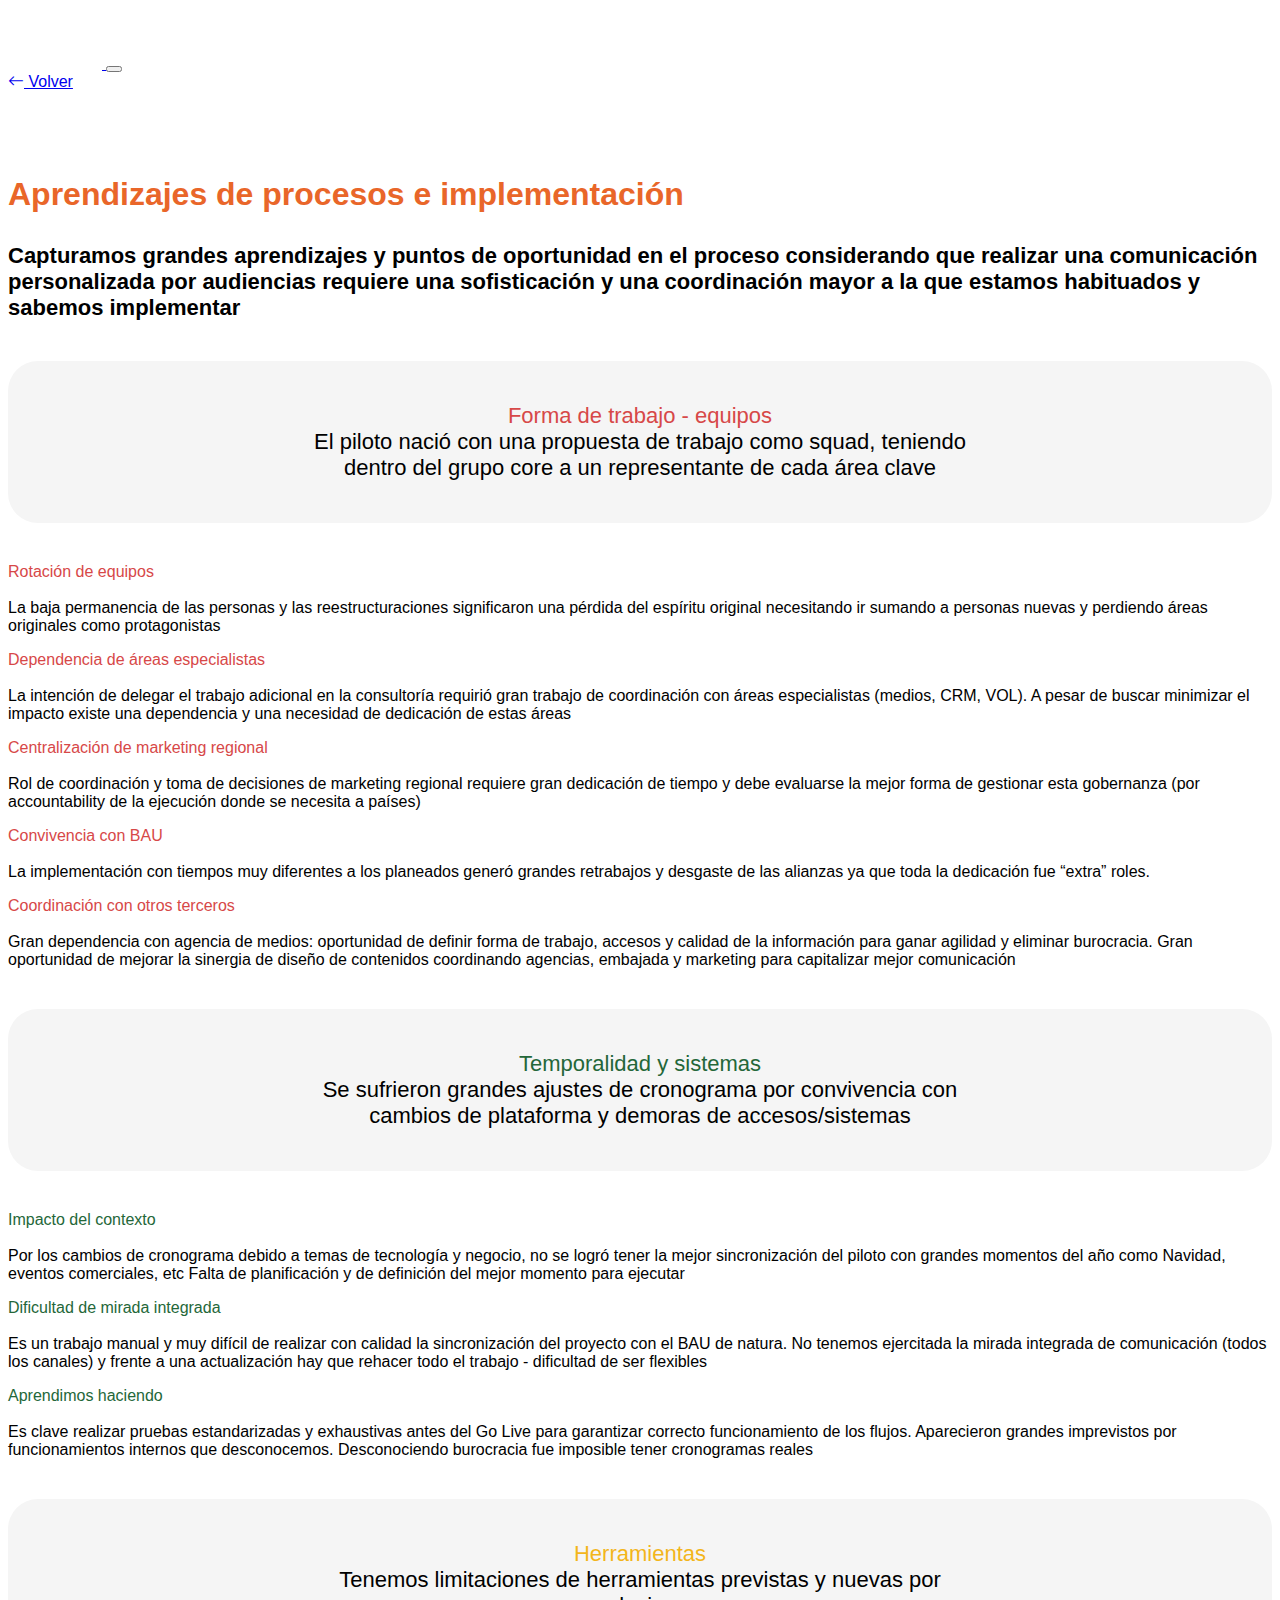
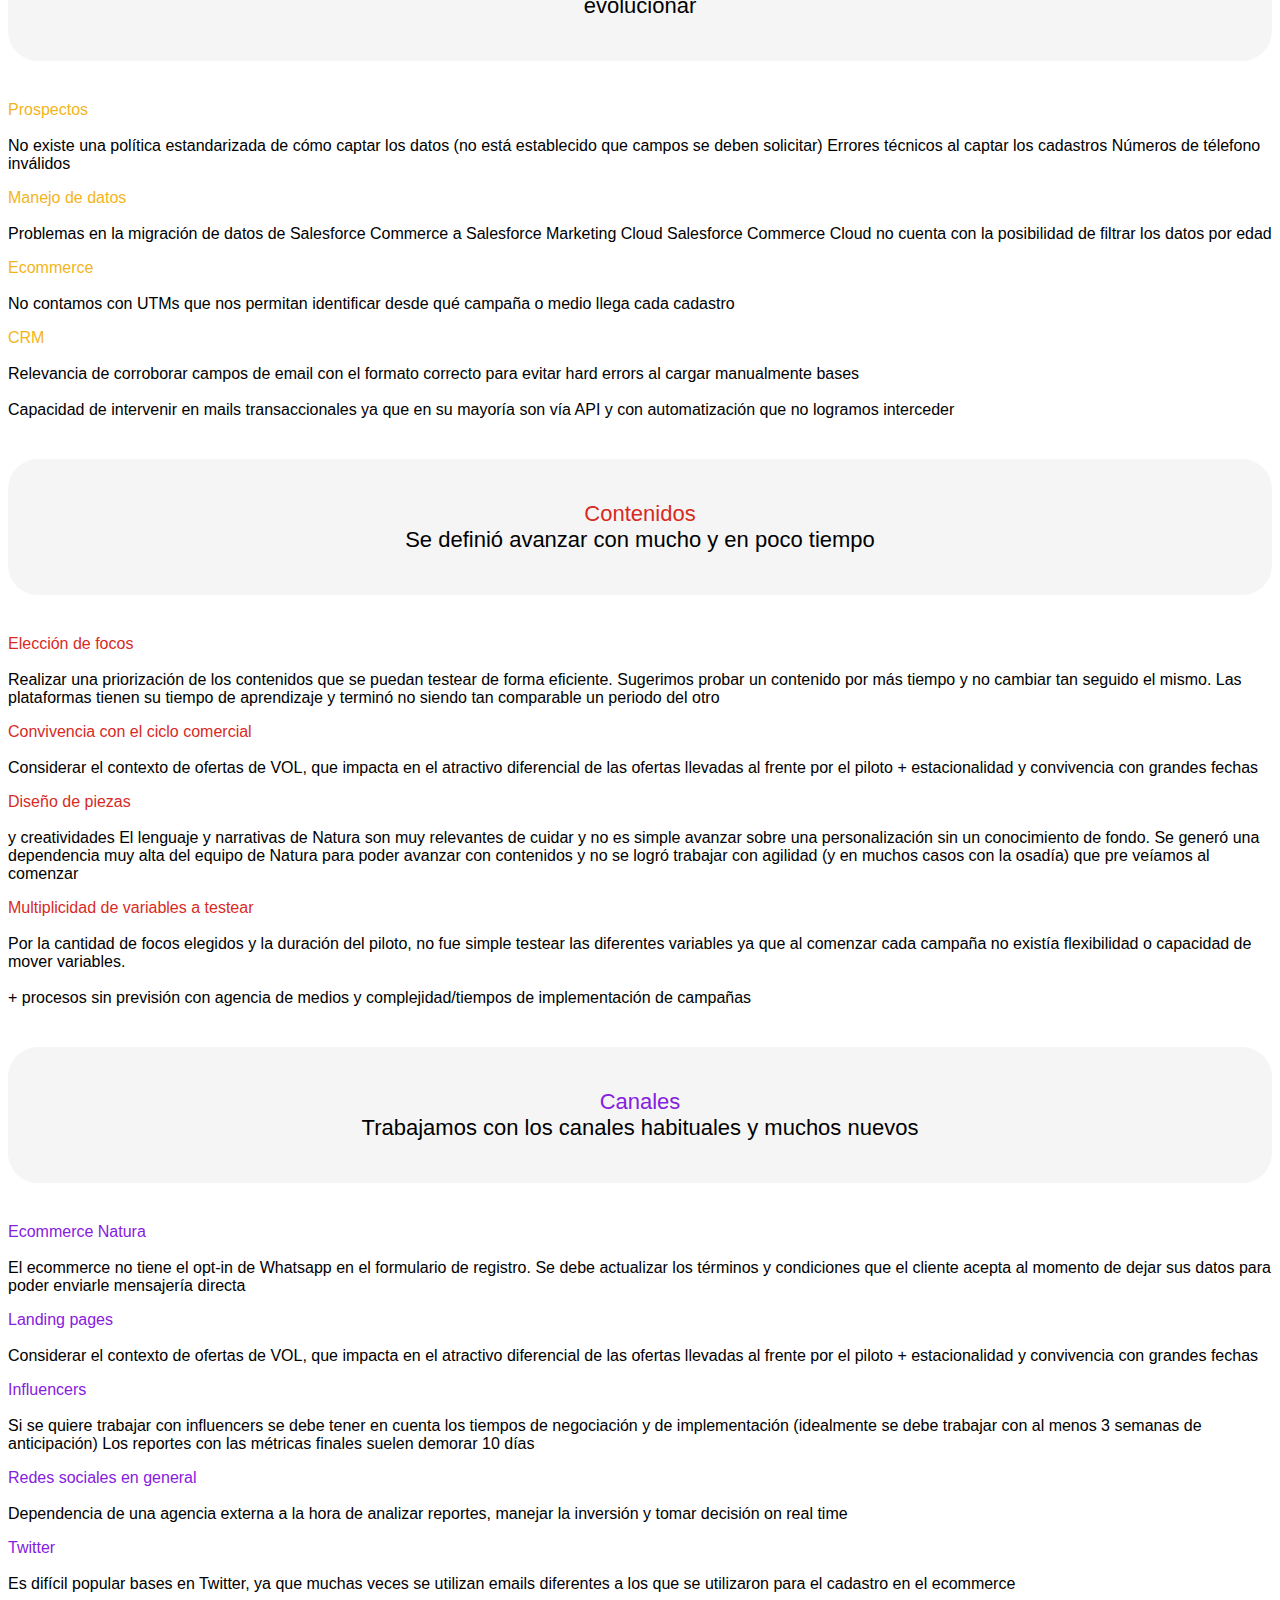
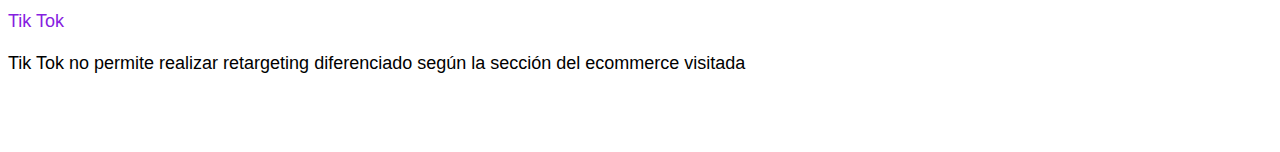
<file: aprendizajes.html>
<!DOCTYPE html>
<html lang="en">
  <head>
    <meta charset="UTF-8" />
    <meta http-equiv="X-UA-Compatible" content="IE=edge" />
    <meta name="viewport" content="width=device-width, initial-scale=1.0" />
    <!-- BOOTSTRAP -->
    <link
      href="https://cdn.jsdelivr.net/npm/bootstrap@5.2.3/dist/css/bootstrap.min.css"
      rel="stylesheet"
      integrity="sha384-rbsA2VBKQhggwzxH7pPCaAqO46MgnOM80zW1RWuH61DGLwZJEdK2Kadq2F9CUG65"
      crossorigin="anonymous"
    />
    <!-- ESTILOS Y TIPOGRAFIAS -->
    <link rel="stylesheet" href="natura-style.css" />
    <link rel="stylesheet" href="helvetica-font.css" />
    <!-- ICONOS -->
    <link
      rel="stylesheet"
      href="https://cdn.jsdelivr.net/npm/bootstrap-icons@1.10.5/font/bootstrap-icons.css"
    />

    <title>Natura - Aura Z - Aprendizajes</title>
    <link rel="icon" type="image/x-icon" href="/img/favicon.png" />
  </head>
  <body onload=" onLoad() ">
    <header>
      <nav class="navbar navbar-expand-lg navbar-dark bg-dark fixed-top">
        <div class="container">
          <a class="navbar-brand" href="https://ceibo.digital">
            <img src="img/ceibo.png" alt="Ceibo" class="img-fluid" />
          </a>
          <button
            class="navbar-toggler"
            type="button"
            data-bs-toggle="collapse"
            data-bs-target="#navegacion"
            aria-controls="navbar"
            aria-expanded="false"
            aria-label="Toggle navigation"
          >
            <span class="navbar-toggler-icon"></span>
          </button>
          <div
            class="collapse navbar-collapse justify-content-end"
            id="navegacion"
          >
            <div class="navbar-nav">
              <a class="nav-link" href="/"
                ><i class="bi bi-arrow-left"></i> Volver</a
              >
            </div>
          </div>
        </div>
      </nav>
    </header>

    <main>
      <section>
        <article>
          <div class="aprendizajes_procesos_implementacion">
            <article class="container">
              <h1 class="fw-bold naranja pb-4">
                Aprendizajes de procesos e implementación
              </h1>
              <h4 class="dosdos fw-normal pt-4">
                Capturamos grandes aprendizajes y puntos de oportunidad en el
                proceso considerando que realizar una comunicación personalizada
                por audiencias requiere una sofisticación y una coordinación
                mayor a la que estamos habituados y sabemos implementar
              </h4>

              <article>
                <div class="caja-titular-gris">
                  <p class="dosdos">
                    <span class="rojo-1 fw-bold">Forma de trabajo - equipos</span> <br />
                    El piloto nació con una propuesta de trabajo como squad,
                    teniendo dentro del grupo core a un representante de cada
                    área clave
                  </p>
                </div>
                <div class="row gap-4 justify-content-between">
                  <div class="col-md-2">
                    <p class="unoseis">
                      <span class="rojo-1 fw-bold">Rotación de equipos</span> <br /><br />

                      La baja permanencia de las personas y las
                      reestructuraciones significaron una pérdida del espíritu
                      original necesitando ir sumando a personas nuevas y
                      perdiendo áreas originales como protagonistas
                    </p>
                  </div>
                  <div class="col-md-2">
                    <p class="unoseis">
                      <span class="rojo-1 fw-bold">Dependencia de áreas especialistas</span> <br /><br />
                      La intención de delegar el trabajo adicional en la
                      consultoría requirió gran trabajo de coordinación con
                      áreas especialistas (medios, CRM, VOL). A pesar de buscar
                      minimizar el impacto existe una dependencia y una
                      necesidad de dedicación de estas áreas
                    </p>
                  </div>
                  <div class="col-md-2">
                    <p class="unoseis">
                      <span class="rojo-1 fw-bold">Centralización de marketing regional</span> <br /><br />
                      Rol de coordinación y toma de decisiones de marketing
                      regional requiere gran dedicación de tiempo y debe
                      evaluarse la mejor forma de gestionar esta gobernanza (por
                      accountability de la ejecución donde se necesita a países)
                    </p>
                  </div>
                  <div class="col-md-2">
                    <p class="unoseis">
                      <span class="rojo-1 fw-bold">Convivencia con BAU</span> <br /><br />
                      La implementación con tiempos muy diferentes a los
                      planeados generó grandes retrabajos y desgaste de las
                      alianzas ya que toda la dedicación fue “extra” roles.
                    </p>
                  </div>
                  <div class="col-md-2">
                    <p class="unoseis">
                      <span class="rojo-1 fw-bold">Coordinación con otros terceros</span> <br /><br />
                      Gran dependencia con agencia de medios: oportunidad de
                      definir forma de trabajo, accesos y calidad de la
                      información para ganar agilidad y eliminar burocracia.
                      Gran oportunidad de mejorar la sinergia de diseño de
                      contenidos coordinando agencias, embajada y marketing para
                      capitalizar mejor comunicación
                    </p>
                  </div>
                </div>
              </article>

              <article>
                <div class="caja-titular-gris">
                  <p class="dosdos">
                    <span class="verde fw-bold">Temporalidad y sistemas</span> <br />
                    Se sufrieron grandes ajustes de cronograma por convivencia con cambios de plataforma y demoras de accesos/sistemas
                  </p>
                </div>
                <div class="row justify-content-start gap-4">
                  <div class="col-md-3">
                    <p class="unoseis">
                      <span class="verde fw-bold">Impacto del contexto</span> <br /><br />

                      Por los cambios de cronograma debido a temas de tecnología
                      y negocio, no se logró tener la mejor sincronización del
                      piloto con grandes momentos del año como Navidad, eventos
                      comerciales, etc Falta de planificación y de definición
                      del mejor momento para ejecutar
                    </p>
                  </div>
                  <div class="col-md-3">
                    <p class="unoseis">
                      <span class="verde fw-bold">Dificultad de mirada integrada</span> <br /><br />

                      Es un trabajo manual y muy difícil de realizar con calidad
                      la sincronización del proyecto con el BAU de natura. No
                      tenemos ejercitada la mirada integrada de comunicación
                      (todos los canales) y frente a una actualización hay que
                      rehacer todo el trabajo - dificultad de ser flexibles
                    </p>
                  </div>
                  <div class="col-md-3">
                    <p class="unoseis">
                      <span class="verde fw-bold">Aprendimos haciendo</span> <br /><br />

                      Es clave realizar pruebas estandarizadas y exhaustivas
                      antes del Go Live para garantizar correcto funcionamiento
                      de los flujos. Aparecieron grandes imprevistos por
                      funcionamientos internos que desconocemos. Desconociendo
                      burocracia fue imposible tener cronogramas reales
                    </p>
                  </div>
                </div>
              </article>

              <article>
                <div class="caja-titular-gris">
                  <p class="dosdos">
                    <span class="amarillo fw-bold">Herramientas</span> <br />
                    Tenemos limitaciones de herramientas previstas y nuevas por
                    evolucionar
                  </p>
                </div>
                <div class="row justify-content-between">
                  <div class="col-md-3">
                    <p class="unoseis">
                      <span class="amarillo fw-bold">Prospectos</span> <br /><br />

                      No existe una política estandarizada de cómo captar los
                      datos (no está establecido que campos se deben solicitar)
                      Errores técnicos al captar los cadastros Números de
                      télefono inválidos
                    </p>
                  </div>
                  <div class="col-md-3">
                    <p class="unoseis">
                      <span class="amarillo fw-bold">Manejo de datos</span><br /><br />

                      Problemas en la migración de datos de Salesforce Commerce
                      a Salesforce Marketing Cloud Salesforce Commerce Cloud no
                      cuenta con la posibilidad de filtrar los datos por edad
                    </p>
                  </div>
                  <div class="col-md-3">
                    <p class="unoseis">
                      <span class="amarillo fw-bold">Ecommerce</span><br /><br />

                      No contamos con UTMs que nos permitan identificar desde
                      qué campaña o medio llega cada cadastro
                    </p>
                  </div>
                  <div class="col-md-3">
                    <p class="unoseis">
                      <span class="amarillo fw-bold">CRM</span> <br /><br />

                      Relevancia de corroborar campos de email con el formato
                      correcto para evitar hard errors al cargar manualmente
                      bases <br /><br />

                      Capacidad de intervenir en mails transaccionales ya que en
                      su mayoría son vía API y con automatización que no
                      logramos interceder
                    </p>
                  </div>
                </div>
              </article>

              <article>
                <div class="caja-titular-gris">
                  <p class="dosdos">
                    <span class="rojo-2 fw-bold">Contenidos</span> <br />
                    Se definió avanzar con mucho y en poco tiempo
                  </p>
                </div>
                <div class="row justify-content-between">
                  <div class="col-md-3">
                    <p class="unoseis">
                      <span class="rojo-2 fw-bold">Elección de focos</span><br /><br />

                      Realizar una priorización de los contenidos que se puedan
                      testear de forma eficiente. Sugerimos probar un contenido
                      por más tiempo y no cambiar tan seguido el mismo. Las
                      plataformas tienen su tiempo de aprendizaje y terminó no
                      siendo tan comparable un periodo del otro
                    </p>
                  </div>
                  <div class="col-md-3">
                    <p class="unoseis">
                      <span class="rojo-2 fw-bold">Convivencia con el ciclo comercial</span><br /><br />

                      Considerar el contexto de ofertas de VOL, que impacta en
                      el atractivo diferencial de las ofertas llevadas al frente
                      por el piloto + estacionalidad y convivencia con grandes
                      fechas
                    </p>
                  </div>
                  <div class="col-md-3">
                    <p class="unoseis">
                      <span class="rojo-2 fw-bold">Diseño de piezas</span><br /><br />
                      y creatividades El lenguaje y narrativas de Natura son muy
                      relevantes de cuidar y no es simple avanzar sobre una
                      personalización sin un conocimiento de fondo. Se generó
                      una dependencia muy alta del equipo de Natura para poder
                      avanzar con contenidos y no se logró trabajar con agilidad
                      (y en muchos casos con la osadía) que pre veíamos al
                      comenzar
                    </p>
                  </div>
                  <div class="col-md-3">
                    <p class="unoseis">
                      <span class="rojo-2 fw-bold">Multiplicidad de variables a testear</span><br /><br />

                      Por la cantidad de focos elegidos y la duración del
                      piloto, no fue simple testear las diferentes variables ya
                      que al comenzar cada campaña no existía flexibilidad o
                      capacidad de mover variables.<br /><br />

                      + procesos sin previsión con agencia de medios y
                      complejidad/tiempos de implementación de campañas
                    </p>
                  </div>
                </div>
              </article>

              <article>
                <div class="caja-titular-gris">
                  <p class="dosdos">
                    <span class="violeta fw-bold">Canales</span> <br />
                    Trabajamos con los canales habituales y muchos nuevos
                  </p>
                </div>
                <div class="row justify-content-between">
                  <div class="col-md-2">
                    <p class="unoseis">
                      <span class="violeta fw-bold">Ecommerce Natura</span><br /><br />

                      El ecommerce no tiene el opt-in de Whatsapp en el
                      formulario de registro. Se debe actualizar los términos y
                      condiciones que el cliente acepta al momento de dejar sus
                      datos para poder enviarle mensajería directa
                    </p>
                  </div>
                  <div class="col-md-2">
                    <p class="unoseis">
                      <span class="violeta fw-bold">Landing pages</span><br /><br />

                      Considerar el contexto de ofertas de VOL, que impacta en
                      el atractivo diferencial de las ofertas llevadas al frente
                      por el piloto + estacionalidad y convivencia con grandes
                      fechas
                    </p>
                  </div>
                  <div class="col-md-2">
                    <p class="unoseis">
                      <span class="violeta fw-bold">Influencers</span><br /><br />

                      Si se quiere trabajar con influencers se debe tener en
                      cuenta los tiempos de negociación y de implementación
                      (idealmente se debe trabajar con al menos 3 semanas de
                      anticipación) Los reportes con las métricas finales suelen
                      demorar 10 días
                    </p>
                  </div>
                  <div class="col-md-2">
                    <p class="unoseis">
                      <span class="violeta fw-bold">Redes sociales en general</span><br /><br />

                      Dependencia de una agencia externa a la hora de analizar
                      reportes, manejar la inversión y tomar decisión on real
                      time
                    </p>
                  </div>
                  <div class="col-md-2">
                    <p class="unoseis">
                      <span class="violeta fw-bold">Twitter</span><br /><br />

                      Es difícil popular bases en Twitter, ya que muchas veces
                      se utilizan emails diferentes a los que se utilizaron para
                      el cadastro en el ecommerce
                    </p>
                  </div>
                  <div class="col-md-2">
                    <p>
                      <span class="violeta fw-bold">Tik Tok</span> <br /><br />

                      Tik Tok no permite realizar retargeting diferenciado según
                      la sección del ecommerce visitada
                    </p>
                  </div>
                </div>
              </article>
            </article>
          </div>
        </article>
      </section>
    </main>
  </body>
</html>
</file>
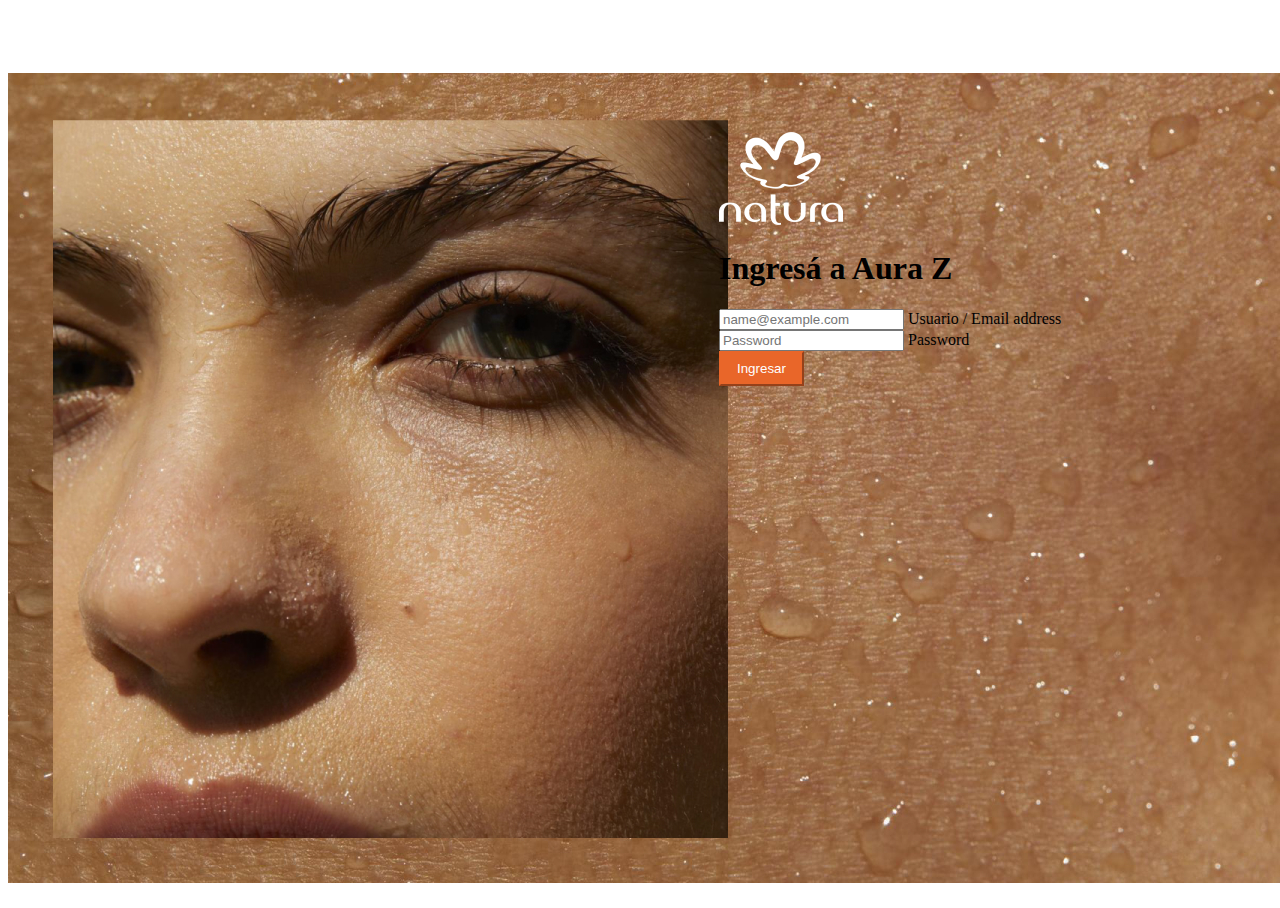
<file: login.html>
<!DOCTYPE html>
<html lang="en">
  <head>
    <meta charset="UTF-8" />
    <meta http-equiv="X-UA-Compatible" content="IE=edge" />
    <meta name="viewport" content="width=device-width, initial-scale=1.0" />

    <link
      href="https://cdn.jsdelivr.net/npm/bootstrap@5.2.3/dist/css/bootstrap.min.css"
      rel="stylesheet"
      integrity="sha384-rbsA2VBKQhggwzxH7pPCaAqO46MgnOM80zW1RWuH61DGLwZJEdK2Kadq2F9CUG65"
      crossorigin="anonymous"
    />
    <script src="funciones.js"></script>

    <title>Natura - Login</title>
    <link rel="icon" type="image/x-icon" href="/img/favicon.png" />

    <!-- Custom styles for this template -->
    <link href="login.css" rel="stylesheet" />
  </head>
  <body>
    <header>
      <nav class="navbar bg-dark">
        <div class="container">
          <a class="navbar-brand" href="https://ceibo.digital">
            <img src="img/ceibo.png" alt="Ceibo" class="img-fluid" />
          </a>
        </div>
      </nav>
    </header>
    <main>
      <section class="area-login p-0 m-0">
        <article class="caja-login">
          <div class="hero">
            <img src="img/cover-1.jpg" class="img-fluid" alt="Hero" />
          </div>
          <div class="texto-hero">
            <div class="form-signin">
              <form
                name="login"
                onsubmit="return onSumbitLogin(event)"
                class="need-validation"
              >
                <!-- method="post" -->
                <img
                  class="mb-4 img-fluid"
                  src="img/natura.png"
                  alt="logo Natura"
                  width="124"
                />
                <h1 class="display-3 text-white mb-3 fw-bold">
                  Ingresá a Aura Z
                </h1>
                <div
                  id="alert"
                  class="alert alert-danger"
                  role="alert"
                  style="display: none"
                >
                  Credenciales invalidas!!!
                </div>

                <div class="form-floating mb-3">
                  <input
                    type="text"
                    class="form-control"
                    id="email"
                    name="email"
                    placeholder="name@example.com"
                    required
                  />
                  <label for="floatingInput">Usuario / Email address</label>
                </div>
                <div class="form-floating mb-5">
                  <input
                    type="password"
                    class="form-control"
                    id="password"
                    name="password"
                    placeholder="Password"
                    required
                  />
                  <label for="floatingPassword">Password</label>
                </div>

                <button
                  class="w-100 boton btn btn-lg text-uppercase"
                  type="submit"
                >
                  Ingresar
                </button>
                <!-- <p class="mt-5 mb-3 text-muted">&copy; 2017–2022</p> -->
              </form>
            </div>
          </div>
        </article>
      </section>
    </main>

    <script
      src="https://cdn.jsdelivr.net/npm/bootstrap@5.2.3/dist/js/bootstrap.bundle.min.js"
      integrity="sha384-kenU1KFdBIe4zVF0s0G1M5b4hcpxyD9F7jL+jjXkk+Q2h455rYXK/7HAuoJl+0I4"
      crossorigin="anonymous"
    ></script>
  </body>
</html>
</file>
<file: natura-style.css>
html,
body {
  height: 100%;
  font-family: "Helvetica Neue", "Arial";
  background-color: #fff;
}

:root {
  --bs-primary: #e96629;
  --verde-activista: #246739;
  --rojo-BT: #BE2328;
  --violeta-genz: #8620E0;
}

.navbar-nav {
  gap: 10px;
}
a:hover {
  color: #b45123;
  transition: all;
}
p {
  font-size: 18px;
}
header {
  height: 87px;
}
.dosdos {
  font-size: 22px;
}
.unoocho {
  font-size: 18px;
}
.unoseis {
  font-size: 16px;
}
.naranja {
  color: var(--bs-primary);
}
.verde {
  color: var(--verde-activista);
}
.violeta {
  color: var(--violeta-genz);
}
.rojo-1 {
  color: #D74848;
}
.rojo-2 {
  color: #D72B1F;
}
.amarillo {
  color: #F3B51B;
}
/* .cabecera {
  background-image: url(img/cover-1.jpg);
  background-repeat: no-repeat;
  background-size: cover;
  /* padding-top: 150px; 
  min-height: 850px;
} */
.texto-cabecera {
  /* padding-top: 120px; */
  position: absolute;
  top: 13%;
  left: 55%;
  margin-right: 100px;
}
.gran-display {
  font-size: calc(2.5rem + 4.5vw);
}
.bloque-naranja {
  background-color: var(--bs-primary);
  min-height: 650px;
  display: flex;
  justify-content: center;
  align-items: center;
}
.bloque-marron {
  background-color: #C7B9AE;
  min-height: 650px;
  display: flex;
  justify-content: center;
  align-items: center;
}
ul > li::marker {
  color: var(--bs-primary);
}
.vineta-numero {
  position: relative;
  display: flex;
  padding: 30px 90px;
}
.numero-grande {
  color: #F1F1F1;
  position: absolute;
  font-size: 155px;
  font-weight: bold;
  bottom: -30px;
  left: 35px;
  z-index: -1;
}
.numero-grande_3 {
  color: #F1F1F1;
  position: absolute;
  font-size: 155px;
  font-weight: bold;
  bottom: -30px;
  left: 10px;
  z-index: -1;
}
.numero-grande_derecha {
  color: #F1F1F1;
  position: absolute;
  font-size: 155px;
  font-weight: bold;
  bottom: -30px;
  right: 80px;
  z-index: -1;
}
.mapping {
  min-height: 800px;
  position: relative;
  padding-bottom: 50px;
}
.cuadro-mapping {
  position: relative;
}
.imagen-mapping {
  position: relative;
  max-width: 914px;
}
.boton-popover-1 {
  position: absolute;
  background-color: #d9d9d9;
  font-weight: bold;
  width: 41px;
  height: 41px;
  font-size: 25px;
  border-top-left-radius: 10px;
  border-top-right-radius: 10px;
  border-bottom-left-radius: 10px;
  display: flex;
  justify-content: center;
  left: 259px;
  bottom: 22%;
}
.boton-popover-2 {
  position: absolute;
  background-color: #d9d9d9;
  font-weight: bold;
  width: 41px;
  height: 41px;
  font-size: 25px;
  border-top-left-radius: 10px;
  border-top-right-radius: 10px;
  border-bottom-left-radius: 10px;
  display: flex;
  justify-content: center;
  right: 86px;
  top: 14%;
}
.custom-popover {
  background-color: #2b2b2b;
  --bs-popover-body-color: #fff;
  --bs-popover-arrow-border: #fff;
}
.foto-lateral {
  position: absolute;
  top: 0;
  right: 0;
}
.arquetipos {
  padding-bottom: 50px;
}

.caja-arquetipo {
  padding: 40px 20px;
  color: #fff;
  border-top-left-radius: 0%;
  border-top-right-radius: 20px;
  border-bottom-left-radius: 20px;
  border-bottom-right-radius: 20px;
  max-width: 370px;
  margin: 10px 0;
}
.bg-natura {
  background-color: var(--bs-primary);
}
.bg-violeta {
  background-color: var(--violeta-genz);
}
.bg-rojo {
  background-color: var(--rojo-BT)
}
.bg-verde {
  background-color: var(--verde-activista)
}
.btn.bg-verde:hover {
  background-color: #24673950;
  color: var(--verde-activista) !important;
}
.btn.bg-rojo:hover {
  background-color: #BE232850;
  color: var(--rojo-BT) !important;
}
.btn.bg-violeta:hover {
  background-color: #8620E050;
  color: var(--violeta-genz) !important;
}
.bg-blanco {
  background-color: #fff;
}
.texto-caja-arquetipo {
  font-size: 16px;
}
.separador {
  margin: 15px 0;
  height: 1px;
  width: 100%;
  background-color: #fff;
}
.iconos-sociales i {
  font-size: 1.5em;
  margin-right: 20px;
}
.iconify {
  font-size: 1.2em;
}
.iconos-sociales-tabla i {
  font-size: 2.5em;
  margin-right: 20px;
}

.que-probamos {
  background-color: #F1F1F1;
  padding: 60px 0;
}
.que-aprendimos {
  padding: 60px 0;
}
.globito {
  border-radius: 100%;
  background-color: #fff;
  /* border: 1px solid red; */
  width: 15px;
  height: 15px;
  display: inline-flex;
  margin: 0 10px;
}
.burbuja {
  text-align: center;
  border-radius: 3em;
  padding: 5px 0;
  color: #000;
  min-width: 160px;
  display: inline-flex;
  justify-content: center;
}
.boton-natura {
  background-color: var(--bs-primary);
  text-transform: uppercase;
  color: #fff;
  font-weight: bold;
  font-size: 20px;
  padding: 10px 35px;
  margin: 10px 0;
  margin-right: 20px;
}
.boton-natura:hover {
  background-color: #ffdbbd;
  color: var(--bs-primary);
  border-color: #ffdbbd;
}
.pintado {
  background-color: #ffdbbd !important;
  color: var(--bs-primary) !important;
  font-weight: bold;
}
.filtros-redes {
  display: flex;
  gap: 1rem;
  justify-content: center;
  padding: 30px 0;
  flex-wrap: wrap;
}
.filtros {
  display: flex;
  gap: 5rem;
  justify-content: start;
  padding: 30px 0;
  flex-wrap: wrap;
  position: sticky;
  top: 87px;
  background-color: #fff;
  z-index: 20;
}
.boton-filtro {
  border-radius: 3em;
  padding: 5px;
  min-width: 360px;
  font-size: 24px;
  font-weight: bold;
  border: 1px solid;
  background-color: #fff;
}
.filtro-activista {
  border-color: var(--verde-activista);
  color: var(--verde-activista);
}
.filtro-activista:hover {
  background-color: var(--verde-activista) !important;
  color: #fff !important;
}
.filtro-BT {
  border-color: var(--rojo-BT);
  color: var(--rojo-BT);
}
.filtro-BT:hover {
  background-color: var(--rojo-BT) !important;
  color: #fff !important;
}
.filtro-genz {
  border-color: var(--violeta-genz);
  color: var(--violeta-genz);
}
.filtro-genz:hover {
  background-color: var(--violeta-genz) !important;
  color: #fff !important;
}
.btn-check:checked+.filtro-activista {
  background-color: var(--verde-activista);
  color: #fff;
  border-color: var(--verde-activista);
}
.btn-check:checked+.filtro-BT {
  background-color: var(--rojo-BT);
  color: #fff;
  border-color: var(--rojo-BT);
}
.btn-check:checked+.filtro-genz {
  background-color: var(--violeta-genz);
  color: #fff;
  border-color: var(--violeta-genz);
}
.banderas-filtro {
  position: sticky;
  background-color: #fff;
  z-index: 20;
  top: 195px;
  padding: 10px 0;
  width: 140px;
  border-radius: 20px;
  margin-left: -50px;
  display: flex;
}
.flechas {
  display: flex;
  gap: 2rem;
  justify-content: center;
  margin: 30px 0;

}
.flecha {
  padding: 15px 30px;
  font-size: 22px;
  font-weight: bold;
  color: #fff;
  position: relative;
  text-align: center;
  min-width: 220px;
}
.flecha-2 {
  padding: 15px 30px;
  font-size: 22px;
  font-weight: bold;
  color: #fff;
  position: relative;
  text-align: center;
  width: 200px;
}
.bg-1 {
  background-color: #E1A066;
}
.bg-1:before, .bg-2:before, .bg-3:before, .bg-4:before, .bg-5:before {
  content: '';
  position: absolute;
  left: -1px;
  top: 0;
  bottom: 0;
  border-left: 20px solid #fff;
  border-top: 31px solid transparent;
  border-bottom: 31px solid transparent;
}
.bg-1:after {
  content: '';
  position: absolute;
  right: -20px;
  top: 0;
  bottom: 0;
  border-left: 20px solid #E1A066;
  border-top: 31px solid transparent;
  border-bottom: 31px solid transparent;
}
.bg-2 {
  background-color: var(--bs-primary);
}
.bg-2:after {
  content: '';
  position: absolute;
  right: -20px;
  top: 0;
  bottom: 0;
  border-left: 20px solid var(--bs-primary);
  border-top: 31px solid transparent;
  border-bottom: 31px solid transparent;
}
.bg-3 {
  background-color: #7A4723;
}
.bg-3:after {
  content: '';
  position: absolute;
  right: -20px;
  top: 0;
  bottom: 0;
  border-left: 20px solid #7A4723;
  border-top: 31px solid transparent;
  border-bottom: 31px solid transparent;
}
.bg-4 {
  background-color: #681E0C;
}
.bg-4:after {
  content: '';
  position: absolute;
  right: -20px;
  top: 0;
  bottom: 0;
  border-left: 20px solid #681E0C;
  border-top: 31px solid transparent;
  border-bottom: 31px solid transparent;
}
.bg-5 {
  background-color: #452C15;
}
.bg-5:after {
  content: '';
  position: absolute;
  right: -20px;
  top: 0;
  bottom: 0;
  border-left: 20px solid #452C15;
  border-top: 31px solid transparent;
  border-bottom: 31px solid transparent;
}
.burbuja-tabla {
  text-align: center;
  border-radius: 3em;
  padding: 5px 0;
  color: #fff;
  font-weight: bold;
  min-width: 220px;
  height: 43px;
  display: inline-flex;
  justify-content: center;
  align-items: center;
}
.burbuja-larga-tabla {
  min-width: 100% !important;
}
.aprendizajes_canal {
  padding: 60px 0;
  background-color: #F1F1F1;
}

.naranja_texto {
  color: #E96629;
}

.aprendizajes_procesos_implementacion {
  padding: 60px 0;
  background-color: #fff;
}

.caja-titular-gris {
  background-color: #f5f5f5;
  padding: 20px;
  text-align: center;
  border-radius: 30px;
  margin: 40px 0;
  display: flex;
  justify-content: center;
  & p {
    width: 700px;
  }
}


.aprendizajes_marca {
  padding: 50px 0;
  background-color: #fff;
}

.cuadro-blanco, .cuadro-imagen {
  position: relative;
  background-color: #fff;
  color: #000;
  font-size: 16px;
  width: 265px;
  height: 250px;
  border-radius: 30px;
  display: flex;
  align-items: center;
  justify-content: center;
  text-align: center;
  padding: 20px;
  margin: 10px 0;
}
.cuadro-imagen {
  border: 1px solid #F1F1F1;
}
.cuadro-gris {
  position: relative;
  background-color: #F1F1F1;
  color: #000;
  font-size: 16px;
  width: 265px;
  height: 250px;
  border-radius: 30px;
  display: flex;
  align-items: center;
  justify-content: center;
  text-align: center;
  padding: 20px;
  margin: 10px 0;
}
.cuadrito-gris {
  position: relative;
  background-color: #F1F1F1;
  color: #000;
  font-size: 16px;
  /* width: 265px; */
  width: 240px;
  height: 180px;
  border-radius: 30px;
  display: flex;
  align-items: center;
  justify-content: center;
  text-align: center;
  padding: 20px;
  margin: 10px 0;
}
.cuadrito-gris-2 {
  position: relative;
  background-color: #F1F1F1;
  color: #000;
  font-size: 16px;
  /* min-width: 265px; */
  width: 240px;
  min-height: 180px;
  border-radius: 30px;
  display: flex;
  align-items: center;
  justify-content: center;
  text-align: center;
  padding: 20px;
  margin: 10px 0;
}
.cuadro {
  position: relative;
  width: 265px;
  height: 250px;
  border-radius: 30px;
  display: flex;
  align-items: center;
  justify-content: center;
  text-align: center;
  padding: 20px;
  margin: 10px 0;
}
.cuadro-largo {
  position: relative;
  font-size: 16px;
  width: 370px;
  height: 250px;
  border-radius: 30px;
  display: flex;
  align-items: center;
  justify-content: center;
  text-align: center;
  padding: 20px;
  margin: 10px 0;
}
.icono-cuadro {
  position: absolute;
  bottom: 5px;
  color: #f1f1f1;
}
.bandera-cuadro {
  position: absolute;
  top: 15px;
}
#que-es {
  align-items: center;
}
#donde-partimos {
  align-items: center;
}
/* #etapa thead {
  position: sticky;
  top: 50px;
  background-color: #fff;
  z-index: 20;
} */


/* MOBILE */
@media (min-width: 1200px) {
  .gran-display {
    font-size: 125px;
  }
}
@media screen and (max-width: 1199px) {
  .texto-cabecera {
    left: 5%;
  }
  #que-es {
    align-items: inherit;
  }
  #donde-partimos {
    align-items: inherit;
  }
}
@media screen and (max-width: 767.98px) {
  .foto-lateral {
    display: none;
  }
  .flechas {
    justify-content:start;
    /* overflow-x: auto;
    -webkit-overflow-scrolling: touch; */
  }
  .grafica {
    overflow-x: auto;
    -webkit-overflow-scrolling: touch;
  }
    .cabecera {
    background-position: top right;
    background-image: url(img/cover-1.jpg);
    background-repeat: no-repeat;
    background-size: cover;
    /* padding: 90px 0; */
    min-height: fit-content;
  }
  .hero {
    display: none;
  }
  .texto-cabecera {
    padding: 90px 0;
    position: relative;
    margin: 0 20px;
    top: 0;
    left: 0;
  }
  nav {
    z-index: 50;
  }
}
@media screen and (max-width: 575.98px) {

  .nav-link:first-child {
    padding-top: 30px;
  }
  .nav-link:last-child {
    padding-bottom: 30px;
  }
  .bloque-naranja, .bloque-marron {
    min-height: 300px;
  }
  .reverse {
    flex-direction: column-reverse;
  }
  .vineta-numero {
    padding: 30px;
  }
  .numero-grande, .numero-grande_3 {
    left: -20px;
  }
  .numero-grande_derecha {
    right: 20px;
  }
  .mapping {
    min-height: fit-content;
  }
  .imagen-mapping {
    width: 100%;
  }
  .boton-popover-1 {
    width: 20px;
    height: 20px;
    font-size: 13px;
    border-top-left-radius: 6px;
    border-top-right-radius: 6px;
    border-bottom-left-radius: 6px;
    left: 100px;
    bottom: 22%;
  }
  .boton-popover-2 {
    width: 20px;
    height: 20px;
    font-size: 13px;
    border-top-left-radius: 6px;
    border-top-right-radius: 6px;
    border-bottom-left-radius: 6px;
    right: 34px;
    top: 14%;
  }
  #tiktok, #twitter, #ads, #sms, #meta, #instagram, #email, #youtube, #influencer {
    flex-direction: row;
    flex-wrap: nowrap;
    overflow-y: auto;
  }
  .mensaje-pilar-formato, .por-marca {
    display: flex;
    flex-wrap: nowrap;
    overflow-y: auto;
  }
  .banderas-filtro {
    top:240px;
    display: block;
    margin: 0;
    width: 110px;
    & img {
      width: 35px;
    }
  }
  .filtros {
    gap: 1rem;
    top: 80px;
    padding: 20px 0;
  }
  .boton-filtro {
    font-size: 15px;
  }
  .gusanito .img-fluid {
    max-width: initial;
  }
}
</file>
<file: helvetica-font.css>
@font-face{font-family:"Helvetica Neue Regular";font-display:fallback;src:url(https://corp.ingrammicro.com/CMSPages/GetResource.ashx?stylesheetfile=~/App_Themes/Ingramicro/fonts/Helvetica/HelveticaNeueLTW05-55Roman.eot?);src:url(https://corp.ingrammicro.com/CMSPages/GetResource.ashx?stylesheetfile=~/App_Themes/Ingramicro/fonts/Helvetica/HelveticaNeueLTW05-55Roman.eot?) format("eot"),url(/App_Themes/Ingramicro/fonts/Helvetica/HelveticaNeueLTW05-55Roman.woff2) format("woff2"),url(https://corp.ingrammicro.com/CMSPages/GetResource.ashx?stylesheetfile=~/App_Themes/Ingramicro/fonts/Helvetica/HelveticaNeueLTW05-55Roman.woff) format("woff"),url(/App_Themes/Ingramicro/fonts/Helvetica/HelveticaNeueLTW05-55Roman.ttf) format("truetype")}@font-face{font-family:"Helvetica Neue Light";font-display:fallback;src:url(/App_Themes/Ingramicro/fonts/Helvetica/HelveticaNeueLTW05-45Light.eot?);src:url(https://corp.ingrammicro.com/CMSPages/GetResource.ashx?stylesheetfile=~/App_Themes/Ingramicro/fonts/Helvetica/HelveticaNeueLTW05-45Light.eot?) format("eot"),url(https://corp.ingrammicro.com/CMSPages/GetResource.ashx?stylesheetfile=~/App_Themes/Ingramicro/fonts/Helvetica/HelveticaNeueLTW05-45Light.woff2) format("woff2"),url(https://corp.ingrammicro.com/CMSPages/GetResource.ashx?stylesheetfile=~/App_Themes/Ingramicro/fonts/Helvetica/HelveticaNeueLTW05-45Light.woff) format("woff"),url(https://corp.ingrammicro.com/CMSPages/GetResource.ashx?stylesheetfile=~/App_Themes/Ingramicro/fonts/Helvetica/HelveticaNeueLTW05-45Light.ttf) format("truetype")}@font-face{font-family:"Helvetica Neue Bold";font-display:fallback;src:url(https://corp.ingrammicro.com/CMSPages/GetResource.ashx?stylesheetfile=~/App_Themes/Ingramicro/fonts/Helvetica/HelveticaNeueLTW05-75Bold.eot?);src:url(https://corp.ingrammicro.com/CMSPages/GetResource.ashx?stylesheetfile=~/App_Themes/Ingramicro/fonts/Helvetica/HelveticaNeueLTW05-75Bold.eot?) format("eot"),url(https://corp.ingrammicro.com/CMSPages/GetResource.ashx?stylesheetfile=~/App_Themes/Ingramicro/fonts/Helvetica/HelveticaNeueLTW05-75Bold.woff2) format("woff2"),url(https://corp.ingrammicro.com/CMSPages/GetResource.ashx?stylesheetfile=~/App_Themes/Ingramicro/fonts/Helvetica/HelveticaNeueLTW05-75Bold.woff) format("woff"),url(https://corp.ingrammicro.com/CMSPages/GetResource.ashx?stylesheetfile=~/App_Themes/Ingramicro/fonts/Helvetica/HelveticaNeueLTW05-75Bold.ttf) format("truetype")}
</file>
<file: login.css>
html,
body {
  height: 100%;
}

:root {
    --bs-primary: #E96629;
}

/* .area-login {
  background-image: url(img/cover-1.jpg);
  background-repeat: no-repeat;
  background-size: cover;
  height: auto !important;
  max-height: 100%;
} */
.texto-hero {
  /* padding-top: 120px; */
  position: absolute;
  top: 13%;
  left: 55%;
  margin-right: 100px;
}
/* .caja-login {
  padding: 100px 0;
  /* height: 100vh; 
} */

.form-signin {
  max-width: 370px;
  padding: 15px;
}

.form-signin .form-floating:focus-within {
  z-index: 2;
}
.boton {
    background-color: var(--bs-primary);
    border-color: #E96629;
    color: #fff;
    padding: 8px 16px;
}
.boton:hover {
    background-color: #fff;
    color: var(--bs-primary);
    border-color: #fff;
}
.form-control:focus {
    border-color: #E96629;
}

/* .form-signin input[type="email"] {
  margin-bottom: -1px;
  border-bottom-right-radius: 0;
  border-bottom-left-radius: 0;
}

.form-signin input[type="password"] {
  margin-bottom: 10px;
  border-top-left-radius: 0;
  border-top-right-radius: 0;
} */

@media screen and (max-width: 575.98px) {
    .area-login {
      background-position: top right;
      background-image: url(img/cover-1.jpg);
      background-repeat: no-repeat;
      background-size: cover;
      /* padding: 90px 0; */
      /* min-height: fit-content; */
    }
}
@media screen and (max-width: 767.98px) {
  .hero {
    display: none;
  }
  .texto-hero {
    padding-top: 100px;
    padding-bottom: 230px;
    position: relative;
    margin: 0 20px;
    top: 0;
    left: 0;
  }
}
</file>
